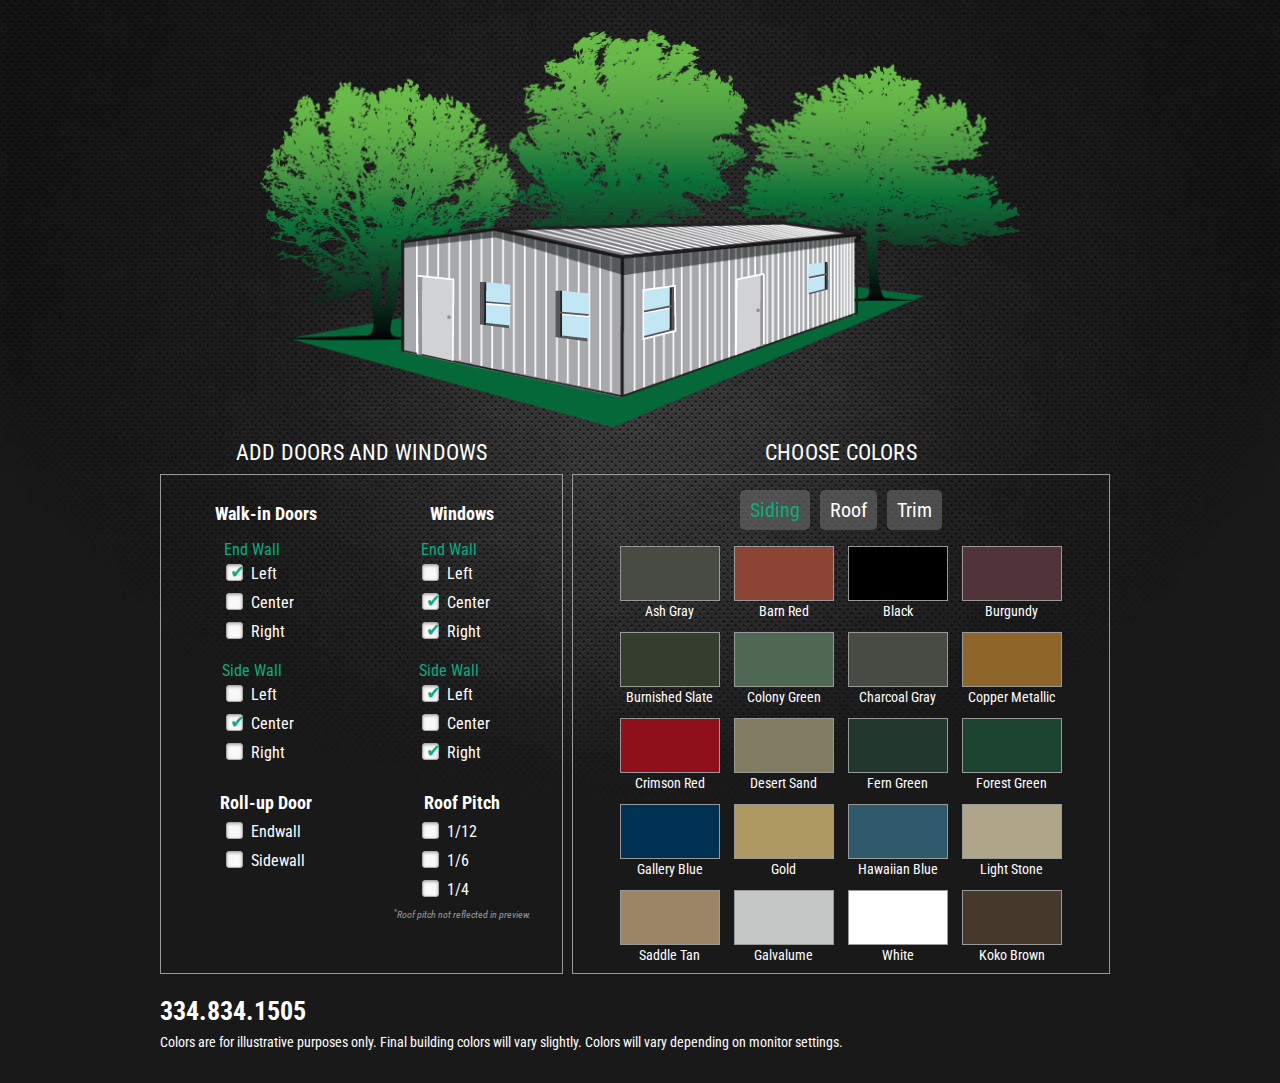
<file: index.html>
<!DOCTYPE html>
<html>
	<head>
		<meta charset="utf-8">
		<meta http-equiv="X-UA-Compatible" content="IE=edge">
		<title>Alabama Steel - Build Your Own</title>
		<meta name="description" content="">
		<!--meta name="viewport" content="width=device-width, initial-scale=1"-->
		<meta name="viewport" content="width=320, initial-scale=0.5">
		<link rel="stylesheet" href="css/styles.css">
	</head>
	<body id="alsteel-body">

		<!-- Content -->
		<div class="al-steel-container">
			<!--div class="logo-lockup">
				<img src="img/al-steel-logo-trans.png"/>
			</div-->
			<div class="building-container">
				<div class="forest-bg"><img src="img/trees_background.png"/></div>
				<div class="shed-box">
					<div class="float-item roof"><img id="roof" src="img/roof/default-gray.png"/></div>
					<div class="float-item trim"><img id="trim" src="img/trim/default-black.png"/></div>
					<div class="float-item texture"><img src="img/siding-texture.png"/></div>
					<div class="float-item siding"><img id="siding" src="img/siding/default-gray.png"/></div>
					<div class="float-item shadow"><img src="img/shadow.png"/></div>					
				</div>
				<!--DOORS / WINDOWS -->
				<div class="end-wall">
					<div class="float-item walkin-end-left"><img src="img/doors/end-left.png"/></div>
					<div class="float-item walkin-end-center"><img src="img/windows/end-center.png"/></div>
					<div class="float-item walkin-end-right"><img src="img/windows/end-right.png"/></div>
				</div>

				<div class="side-wall">
					<div class="float-item walkin-side-left"><img src="img/windows/side-left.png"/></div>
					<div class="float-item walkin-side-center"><img src="img/doors/side-center.png"/></div>
					<div class="float-item walkin-side-right"><img src="img/windows/side-right.png"/></div>
				</div>

			</div>
		</div>
		<div class="options">

			<div class="split30 doors-windows">
				<h2>Add Doors and Windows</h2>

				<div class="split50">
					<h3>Walk-in Doors</h3>					
					<span>End Wall</span>
					<form action="#">
					  <p>
					    <input type="checkbox" id="walkin-end-left" checked/>
					    <label for="walkin-end-left">Left</label>
					  </p>
					  <p>
					    <input type="checkbox" id="walkin-end-center" />
					    <label for="walkin-end-center">Center</label>
					  </p>
					  <p>
					    <input type="checkbox" id="walkin-end-right" />
					    <label for="walkin-end-right">Right</label>
					  </p>
					</form>

					<span>Side Wall</span>
					<form action="#">
					  <p>
					    <input type="checkbox" id="walkin-side-left" />
					    <label for="walkin-side-left">Left</label>
					  </p>
					  <p>
					    <input type="checkbox" id="walkin-side-center" checked/>
					    <label for="walkin-side-center">Center</label>
					  </p>
					  <p>
					    <input type="checkbox" id="walkin-side-right" />
					    <label for="walkin-side-right">Right</label>
					  </p>
					</form>

					<br/>
					<h3>Roll-up Door</h3>
					<form action="#">
					  <p>
					    <input type="checkbox" id="rollup-end" />
					    <label for="rollup-end">Endwall</label>
					  </p>
					  <p>
					    <input type="checkbox" id="rollup-side" />
					    <label for="rollup-side">Sidewall</label>
					  </p>
					</form>
				</div>
				<div class="split50">
					<h3>Windows</h3>
					<span>End Wall</span>
					<form action="#">
					  <p>
					    <input type="checkbox" id="windows-end-left" />
					    <label for="windows-end-left">Left</label>
					  </p>
					  <p>
					    <input type="checkbox" id="windows-end-center" checked/>
					    <label for="windows-end-center">Center</label>
					  </p>
					  <p>
					    <input type="checkbox" id="windows-end-right" checked/>
					    <label for="windows-end-right">Right</label>
					  </p>
					</form>

					<span>Side Wall</span>
					<form action="#">
					  <p>
					    <input type="checkbox" id="windows-side-left" checked/>
					    <label for="windows-side-left">Left</label>
					  </p>
					  <p>
					    <input type="checkbox" id="windows-side-center" />
					    <label for="windows-side-center">Center</label>
					  </p>
					  <p>
					    <input type="checkbox" id="windows-side-right" checked/>
					    <label for="windows-side-right">Right</label>
					  </p>

					  <br/>
					<h3>Roof Pitch</h3>						
					<form action="#">
					  <p>
					    <input type="checkbox" id="pitch-1-12" />
					    <label for="pitch-1-12">1/12</label>
					  </p>
					  <p>
					    <input type="checkbox" id="pitch-1-6" />
					    <label for="pitch-1-6">1/6</label>
					  </p>
					  <p>
					    <input type="checkbox" id="pitch-1-4" />
					    <label for="pitch-1-4">1/4</label>
					  </p>
					</form>
					<div class="roof-disclaimer">
						<sup>*</sup><i>Roof pitch not reflected in preview.</i>
					</div>
				</div>
			</div>

			<div class="split50 color-options">
				<h2>Choose Colors</h2>

				<div class="color-tabs">
					<div id="siding-tab" class="siding-tab color-tab selected">Siding</div>
					<div id="roof-tab" class="roof-tab color-tab">Roof</div>
					<div id="trim-tab" class="trim-tab color-tab">Trim</div>
				</div>
				
				<div class="color-block">
					<div class="color-choice" id="ash-gray"></div>
					<div class="color-title">Ash Gray</div>
				</div>
				<div class="color-block">
					<div class="color-choice" id="barn-red"></div>
					<div class="color-title">Barn Red</div>
				</div>
				<div class="color-block">
					<div class="color-choice" id="black"></div>
					<div class="color-title">Black</div>
				</div>
				<div class="color-block">
					<div class="color-choice" id="burgundy"></div>
					<div class="color-title">Burgundy</div>
				</div>
				<div class="color-block">
					<div class="color-choice" id="burnished-slate"></div>
					<div class="color-title">Burnished Slate</div>
				</div>



				<div class="color-block">
					<div class="color-choice" id="colony-green"></div>
					<div class="color-title">Colony Green</div>
				</div>
				<div class="color-block">
					<div class="color-choice" id="charcoal-gray"></div>
					<div class="color-title">Charcoal Gray</div>
				</div>
				<div class="color-block">
					<div class="color-choice" id="copper"></div>
					<div class="color-title">Copper Metallic</div>
				</div>
				<div class="color-block">
					<div class="color-choice" id="crimson-red"></div>
					<div class="color-title">Crimson Red</div>
				</div>
				<div class="color-block">
					<div class="color-choice" id="desert-sand"></div>
					<div class="color-title">Desert Sand</div>
				</div>


				<div class="color-block">
					<div class="color-choice" id="fern-green"></div>
					<div class="color-title">Fern Green</div>
				</div>
				<div class="color-block">
					<div class="color-choice" id="forest-green"></div>
					<div class="color-title">Forest Green</div>
				</div>
				<div class="color-block">
					<div class="color-choice" id="gallery-blue"></div>
					<div class="color-title">Gallery Blue</div>
				</div>
				<div class="color-block">
					<div class="color-choice" id="gold"></div>
					<div class="color-title">Gold</div>
				</div>
				<div class="color-block">
					<div class="color-choice" id="hawaiian-blue"></div>
					<div class="color-title">Hawaiian Blue</div>
				</div>


				<div class="color-block">
					<div class="color-choice" id="light-stone"></div>
					<div class="color-title">Light Stone</div>
				</div>
				<div class="color-block">
					<div class="color-choice" id="saddle-tan"></div>
					<div class="color-title">Saddle Tan</div>
				</div>
				<div class="color-block">
					<div class="color-choice" id="galvalume"></div>
					<div class="color-title">Galvalume</div>
				</div>
				<div class="color-block">
					<div class="color-choice" id="white"></div>
					<div class="color-title">White</div>
				</div>
				<div class="color-block">
					<div class="color-choice" id="koko"></div>
					<div class="color-title">Koko Brown</div>
				</div>


				<!--img src="img/colors-tmp.png"/-->
			</div>
			<br/><br/>
			<h3 style="font-size: 26px;">334.834.1505</h3>
			<p class="disclaimer">Colors are for illustrative purposes only. Final building colors will vary slightly. Colors will vary depending on monitor settings.</p>

		</div>

		<!-- Load Scripts -->
		<script src="js/jquery.min.js"></script>
		<script src="js/jquery.easing.1.3.js"></script>
		<script src="js/custom-scripts.js"></script>



	</body>
</html>
</file>
<file: css/styles.css>
@charset "UTF-8";
/**
 * $VITAMINS
 * ==========================================================================
 */
/**
 * Vitamin B (Base)
 * --------------------------------------------------------------------------
 */
/**
 * $VARIABLES
 * ==========================================================================
 */
/**
 * Set global border-box? (True/False)
 * --------------------------------------------------------------------------
 * This will apply "*, *:before, *:after { box-sizing: border-box }" in
 * "_scaffolding.scss" if set to true, and is necessary if using Vitamin F.
 */
/**
 * Set global position relative? (True/False)
 * --------------------------------------------------------------------------
 * This will apply "*, *:before, *:after { position: relative }" in
 * "_scaffolding.scss" if set to true.
 */
/**
 * Base type configurations
 * --------------------------------------------------------------------------
 * Base font-size, line-height, and font-family for the project are 
 * defined on <html> in "_scaffolding.scss", based on the variables below.
 *
 * 1. Used as the denominator in calculating the REM of a all other 
 *    font-sizes that are defined using the "font-size" mixin, found in
 *	  "_mixins.scss".
 * 2. Used as a divisor in the same mixin as mentioned in (2) in order to 
 *    calculate the appropriate line-height for those font-sizes.
 */
/* 1 */
/* 2 */
/**
 * Utility font sizes
 * --------------------------------------------------------------------------
 * 1. Applied to "<small>" in "components/_smallprint.scss".
 * 2. Applied to ".lead" class, for slightly larger paragraphs in 
 *    "components/_paragraphs.scss".
 */
@import url(https://fonts.googleapis.com/css?family=Roboto+Condensed:400,700,300);
/* 1 */
/* 2 */
/**
 * Heading font sizes
 * --------------------------------------------------------------------------
 * All headings as well as "<hgroup>" are styled in "components/_headings.scss".
 */
/**
 * Base spacing units
 * --------------------------------------------------------------------------
 * This base spacing unit will be primarily used for bottom margins on most
 * base HTML elements. This is applied in the "components/_shared.scss" file.
 * The half spacing unit is primarily used for margins on floated objects
 * and form fields.
 */
/**
 * Grid variables
 * --------------------------------------------------------------------------
 * Variables relative to the Grid, starting with weather or not you want to
 * make it responsive.
 */
/**
 * Container widths (Sets max content width)
 */
/**
 * Gutter spacing for grid items
 */
/**
 * Breakpoints based on screen size
 */
/**
 * Base UI colors
 * --------------------------------------------------------------------------
 * This $ui-color is simply serving as a placeholder, and is not used.
 * Go ahead and start creating your projects own color pallette to be applied 
 * to your modifier classes.
 */
/**
 * $MIXINS
 * ==========================================================================
 * A handful of some very vital and helpful mixins for Vitamin CSS.
 */
/**
 * Clearfix
 * --------------------------------------------------------------------------
 */
/**
 * Font Size
 * --------------------------------------------------------------------------
 */
/**
 * Headings
 * --------------------------------------------------------------------------
 */
/**
 * Unstyled Lists
 * --------------------------------------------------------------------------
 */
/**
 * Vendor Prefixer
 * --------------------------------------------------------------------------
 */
/**
 * Animation Prefixer
 * --------------------------------------------------------------------------
 */
/**
 * Animation Prefixer
 * --------------------------------------------------------------------------
 */
/**
* Placeholder
* --------------------------------------------------------------------------
*/
/**
* Media Query
* --------------------------------------------------------------------------
*/
/**
 * $NORMALIZE
 * ==========================================================================
 */
/**
 * 1. Set default font family to sans-serif.
 * 2. Prevent iOS text size adjust after orientation change, without disabling
 *    user zoom.
 */
html {
  font-family: sans-serif;
  /* 1 */
  -ms-text-size-adjust: 100%;
  /* 2 */
  -webkit-text-size-adjust: 100%;
  /* 2 */
}

/**
 * Remove default margin.
 */
body {
  margin: 0;
}

/* HTML5 display definitions
   -------------------------------------------------------------------------- */
/**
 * Correct `block` display not defined in IE 8/9.
 */
article,
aside,
details,
figcaption,
figure,
footer,
header,
hgroup,
main,
nav,
section,
summary {
  display: block;
}

/**
 * 1. Correct `inline-block` display not defined in IE 8/9.
 * 2. Normalize vertical alignment of `progress` in Chrome, Firefox, and Opera.
 */
audio,
canvas,
progress,
video {
  display: inline-block;
  /* 1 */
  vertical-align: baseline;
  /* 2 */
}

/**
 * Prevent modern browsers from displaying `audio` without controls.
 * Remove excess height in iOS 5 devices.
 */
audio:not([controls]) {
  display: none;
  height: 0;
}

/**
 * Address `[hidden]` styling not present in IE 8/9.
 * Hide the `template` element in IE, Safari, and Firefox < 22.
 */
[hidden],
template {
  display: none;
}

/* Links
   -------------------------------------------------------------------------- */
/**
 * Remove the gray background color from active links in IE 10.
 */
a {
  background: transparent;
}

/**
 * Improve readability when focused and also mouse hovered in all browsers.
 */
a:active,
a:hover {
  outline: 0;
}

/* Text-level semantics
   -------------------------------------------------------------------------- */
/**
 * Address styling not present in IE 8/9, Safari 5, and Chrome.
 */
abbr[title] {
  border-bottom: 1px dotted;
}

/**
 * Address style set to `bolder` in Firefox 4+, Safari 5, and Chrome.
 */
b,
strong {
  font-weight: bold;
}

/**
 * Address styling not present in Safari 5 and Chrome.
 */
dfn {
  font-style: italic;
}

/**
 * Address variable `h1` font-size and margin within `section` and `article`
 * contexts in Firefox 4+, Safari 5, and Chrome.
 */
h1 {
  font-size: 2em;
  margin: 0.67em 0;
}

/**
 * Address styling not present in IE 8/9.
 */
mark {
  background: #ff0;
  color: #000;
}

/**
 * Address inconsistent and variable font size in all browsers.
 */
small {
  font-size: 80%;
}

/**
 * Prevent `sub` and `sup` affecting `line-height` in all browsers.
 */
sub,
sup {
  font-size: 75%;
  line-height: 0;
  position: relative;
  vertical-align: baseline;
}

sup {
  top: -0.5em;
}

sub {
  bottom: -0.25em;
}

/* Embedded content
   -------------------------------------------------------------------------- */
/**
 * Remove border when inside `a` element in IE 8/9.
 */
img {
  border: 0;
}

/**
 * Correct overflow displayed oddly in IE 9.
 */
svg:not(:root) {
  overflow: hidden;
}

/* Grouping content
   -------------------------------------------------------------------------- */
/**
 * Address margin not present in IE 8/9 and Safari 5.
 */
figure {
  margin: 1em 40px;
}

/**
 * Address differences between Firefox and other browsers.
 */
hr {
  box-sizing: content-box;
  height: 0;
}

/**
 * Contain overflow in all browsers.
 */
pre {
  overflow: auto;
}

/**
 * Address odd `em`-unit font size rendering in all browsers.
 */
code,
kbd,
pre,
samp {
  font-family: monospace, monospace;
  font-size: 1em;
}

/* Forms
   -------------------------------------------------------------------------- */
/**
 * Known limitation: by default, Chrome and Safari on OS X allow very limited
 * styling of `select`, unless a `border` property is set.
 */
/**
 * 1. Correct color not being inherited.
 *    Known issue: affects color of disabled elements.
 * 2. Correct font properties not being inherited.
 * 3. Address margins set differently in Firefox 4+, Safari 5, and Chrome.
 */
button,
input,
optgroup,
select,
textarea {
  color: inherit;
  /* 1 */
  font: inherit;
  /* 2 */
  margin: 0;
  /* 3 */
}

/**
 * Address `overflow` set to `hidden` in IE 8/9/10.
 */
button {
  overflow: visible;
}

/**
 * Address inconsistent `text-transform` inheritance for `button` and `select`.
 * All other form control elements do not inherit `text-transform` values.
 * Correct `button` style inheritance in Firefox, IE 8+, and Opera
 * Correct `select` style inheritance in Firefox.
 */
button,
select {
  text-transform: none;
}

/**
 * 1. Avoid the WebKit bug in Android 4.0.* where (2) destroys native `audio`
 *    and `video` controls.
 * 2. Correct inability to style clickable `input` types in iOS.
 * 3. Improve usability and consistency of cursor style between image-type
 *    `input` and others.
 */
button,
html input[type="button"],
input[type="reset"],
input[type="submit"] {
  -webkit-appearance: button;
  /* 2 */
  cursor: pointer;
  /* 3 */
}

/**
 * Re-set default cursor for disabled elements.
 */
button[disabled],
html input[disabled] {
  cursor: default;
}

/**
 * Remove inner padding and border in Firefox 4+.
 */
button::-moz-focus-inner,
input::-moz-focus-inner {
  border: 0;
  padding: 0;
}

/**
 * Address Firefox 4+ setting `line-height` on `input` using `!important` in
 * the UA stylesheet.
 */
input {
  line-height: normal;
}

/**
 * It's recommended that you don't attempt to style these elements.
 * Firefox's implementation doesn't respect box-sizing, padding, or width.
 *
 * 1. Address box sizing set to `content-box` in IE 8/9/10.
 * 2. Remove excess padding in IE 8/9/10.
 */
input[type="checkbox"],
input[type="radio"] {
  box-sizing: border-box;
  /* 1 */
  padding: 0;
  /* 2 */
}

/**
 * Fix the cursor style for Chrome's increment/decrement buttons. For certain
 * `font-size` values of the `input`, it causes the cursor style of the
 * decrement button to change from `default` to `text`.
 */
input[type="number"]::-webkit-inner-spin-button,
input[type="number"]::-webkit-outer-spin-button {
  height: auto;
}

/**
 * 1. Address `appearance` set to `searchfield` in Safari 5 and Chrome.
 * 2. Address `box-sizing` set to `border-box` in Safari 5 and Chrome
 *    (include `-moz` to future-proof).
 */
input[type="search"] {
  -webkit-appearance: textfield;
  /* 1 */
  /* 2 */
  box-sizing: content-box;
}

/**
 * Remove inner padding and search cancel button in Safari and Chrome on OS X.
 * Safari (but not Chrome) clips the cancel button when the search input has
 * padding (and `textfield` appearance).
 */
input[type="search"]::-webkit-search-cancel-button,
input[type="search"]::-webkit-search-decoration {
  -webkit-appearance: none;
}

/**
 * Define consistent border, margin, and padding.
 */
fieldset {
  border: 1px solid #c0c0c0;
  margin: 0 2px;
  padding: 0.35em 0.625em 0.75em;
}

/**
 * 1. Correct `color` not being inherited in IE 8/9.
 * 2. Remove padding so people aren't caught out if they zero out fieldsets.
 */
legend {
  border: 0;
  /* 1 */
  padding: 0;
  /* 2 */
}

/**
 * Remove default vertical scrollbar in IE 8/9.
 */
textarea {
  overflow: auto;
}

/**
 * Don't inherit the `font-weight` (applied by a rule above).
 * NOTE: the default cannot safely be changed in Chrome and Safari on OS X.
 */
optgroup {
  font-weight: bold;
}

/* Tables
   -------------------------------------------------------------------------- */
/**
 * Remove most spacing between table cells.
 */
table {
  border-collapse: collapse;
  border-spacing: 0;
}

td,
th {
  padding: 0;
}

/**
 * $RESET
 * ==========================================================================
 * An extended reset beyond normalize that clears more default browser 
 * stylings in order to provide a truely clean slate. I highly recommend 
 * reading through normalize, so you have a good understanding of everything
 * it effects.
 */
/**
 * Shared Reset
 * --------------------------------------------------------------------------
 * Reset margins and paddings on all base html elements, as we define margins
 * ourselves with @base-spacing-unit in the base config file, padding else
 * where as needed.
 */
h1, h2, h3, h4, h5, h6,
p, blockquote, pre,
dl, dd, ol, ul,
form, fieldset, legend,
table, th, td, caption,
hr {
  margin: 0;
  padding: 0;
}

/**
 * Horizontal Rule Reset
 * --------------------------------------------------------------------------
 * Horizontal rules by default are an element with no height, "border-top:#000"
 * and "border-bottom:#fff". We remove the white border for a cleaner "flat"
 * look.
 */
hr {
  border-bottom: none;
}

/**
 * Iframe Reset
 * --------------------------------------------------------------------------
 * Remove default borders on iframe, as it just makes for a
 * cleaner default.
 */
iframe {
  border: 0;
}

/**
 * Fieldset Reset
 * --------------------------------------------------------------------------
 * 1. Ensure it behaves more like a standard block element.
 * 2. Remove border for a cleaner defualt.
 */
fieldset {
  min-width: 0;
  /* 1 */
  border: 0;
  /* 2 */
}

/**
 * Suppress the focus outline on links that cannot be accessed via keyboard.
 * This prevents an unwanted focus outline from appearing around elements that
 * might still respond to pointer events.
 */
[tabindex="-1"]:focus {
  outline: none !important;
}

/**
 * $SCAFFOLDING
 * ==========================================================================
 * Here are any base styles added to all elements (*), <html> or <body>.
 * If adding a background image or color to the body, I'd suggest doing
 * that here as well.
 */
html {
  font: 1em/1.5 sans-serif;
  overflow-y: scroll;
  min-height: 100%;
}

body {
  /* Body Styles */
}

*, *:before, *:after {
  -ms-box-sizing: border-box;
  -o-box-sizing: border-box;
  box-sizing: border-box;
}

*, *:before, *:after {
  position: relative;
}

/**
 * Vitamin E (Elements)
 * --------------------------------------------------------------------------
 */
/**
 * $BUTTONS
 * ==========================================================================
 * The button classes are best applied to links, buttons, and submit inputs.
 * These components can be used in forms, as calls to action, or as part of the
 * general UI.
 *
 *	Recommended use:
 *
 *	<a class="button [button--modifier]" role="button" href="[url]">Button text</a>
 *	<button class="button [button--modifier]" type="submit">Button text</button>
 *	<input class="button [button--modifier]" type="submit" value="Button text">
 */
/**
 * Base Button
 * --------------------------------------------------------------------------
 * This boilerplate button class provides somewhat of a reset, so that
 * the ".button" class can look the same on links, buttons, and submit inputs.
 * It also serves as some very base styling. This shouldn't need any changes.
 * Instead, one should build off this boilerplate button with style modifiers
 * like shown in the above examples.
 */
.button {
  display: inline-block;
  border: none;
  margin: 0;
  white-space: nowrap;
  font-family: inherit;
  line-height: normal;
  text-decoration: none;
  text-align: center;
  vertical-align: middle;
  cursor: pointer;
  -webkit-user-select: none;
  -moz-user-select: none;
  -ms-user-select: none;
  -o-user-select: none;
  user-select: none;
  /* UI States */
}
.button:hover, .button:active, .button:focus {
  text-decoration: none;
  outline: none;
}
.button:-moz-focus-inner {
  border: 0;
  padding: 0;
}
.button:disabled, .button.disabled {
  cursor: default;
}

/**
 * Button Sizes
 * --------------------------------------------------------------------------
 * Place your button size modifiers here. Below are a few examples of some
 * modifiers that I use, but feel free to delete these and create your own.
 * Notice, I redifine the ".button" class giving it a default sizing.
 */
.button {
  font-size: 16px;
  padding: 12px 48px;
}

/**
* Button Functions
* --------------------------------------------------------------------------
* Place styles in the same fashion as button sizes here for various button
* functions. Such as ".button--success" or ".button--error".
*/
/**
* Button Aesthetics
* --------------------------------------------------------------------------
* Place styles in the same fashion as button sizes here for various generic
* button styles, of which might include base ui colors you set in the base
* "_variables.scss" file. Again, below is a common way I would go about it, but
* feel free to delete this and create your own. Notice, I redifine the 
* ".button" class giving it a default aesthetics.
*/
.button {
  background-color: #B4D455;
}

/**
 * $FIGURE
 * --------------------------------------------------------------------------
 * Needs testing... Not done.
 */
figure {
  clear: both;
}
figure img, figure embed, figure iframe {
  display: block;
  margin: auto;
  max-width: 100%;
}
figure figcaption {
  width: 100%;
  font-size: 12px;
  font-size: 0.75rem;
  line-height: 2;
  text-align: center;
  margin-top: 12px;
}

.figure--left {
  float: left;
  margin-right: 24px;
  margin-bottom: 24px;
}

.figure--right {
  float: right;
  margin-bottom: 24px;
  margin-left: 24px;
}

.figure--split-caption-left > * {
  float: right;
}
.figure--split-caption-left img, .figure--split-caption-left embed, .figure--split-caption-left iframe {
  width: 70%;
}
.figure--split-caption-left figcaption {
  width: 30%;
  padding-right: 12px;
}

.figure--split-caption-right > * {
  float: left;
}
.figure--split-caption-right img, .figure--split-caption-right embed, .figure--split-caption-right iframe {
  width: 70%;
}
.figure--split-caption-right figcaption {
  width: 30%;
  padding-right: 12px;
}

/**
 * $CODE
 * ==========================================================================
 */
/**
 * Pre Wrap
 * --------------------------------------------------------------------------
 * Use the <pre> tag to wrap your code in as a block. Alter this to your needs.
 * Also, Use an explicit font stack to ensure browsers render correct
 * `line-height`.
 */
pre {
  overflow: auto;
  /* Add your paddings and background color */
}
pre:mark {
  background: none;
  border-bottom: 1px solid;
  color: inherit;
}

/**
 * Base Code
 * --------------------------------------------------------------------------
 *	Base styles for the <code> element.
 */
/**
 * Code Comments
 * --------------------------------------------------------------------------
 * Apply comments inside your code like so...
 *	
 *	<code>&lt;/div&gt;<span class=code-comment>&lt;!-- /wrapper --&gt;</span></code>
 *
 */
.code-comment {
  opacity: 0.75;
  filter: alpha(opacity=75);
}

/**
 * $FORMS
 * ==========================================================================
 * For forms we supply a base class structure, and a very minimal amount of
 * layout styling. For a greater ability to manipulate the way your forms
 * layout, including fluid inline forms, check out Vitamin A (Arrange).
 */
/**
 * Form Scaffolding
 * --------------------------------------------------------------------------
 * These are some base styles and resets on input type to allow for cleaner
 * consistant styling on modifier classes.
 */
.form {
  /* Custom Form Styles */
}

.form__item {
  margin-bottom: 12px;
  margin-bottom: 0.75rem;
}

/**
 * Form Control
 * --------------------------------------------------------------------------
 * The form control class is the base class that drives the styling on 90% of
 * of form elements, and should be applied directly to inputs, textareas, and
 * selects. See the example of usage below...
 *
 *	<div class="form__item">
 *      <label>
 *          <strong>Name</strong>
 *          <input class="form-control" id="name" placeholder="Name">
 *      </label>
 *  </div>
 *
 */
.form-control {
  /* Base and Resets */
  display: block;
  width: 100%;
  outline: none;
  line-height: normal;
  /* Form Element Aesthetics Here */
}

/**
 * Form Type
 * --------------------------------------------------------------------------
 * Modify styling of verious type elements here. Currently we have set labels
 * and legends to behave more like headers.
 */
label,
legend {
  display: block;
  width: 100%;
}

/**
 * Misc Resets
 * --------------------------------------------------------------------------
 * These are some miscellaneous resets that may not have the form-control class
 * applied to them.
 *
 * 1. Removes firefox select dropdown arrow. 
 * 2. Display block for content form flow, and making sure labels stack over inputs.
 * 3. Position radios and checkboxes better.
 */
select {
  /* 1 */
  -webkit-appearance: none;
  -moz-appearance: none;
  -ms-appearance: none;
  -o-appearance: none;
  appearance: none;
  text-indent: 0.01px;
  text-overflow: '';
}

input[type="file"],
input[type="range"] {
  /* 2 */
  display: block;
}

input[type="range"] {
  /* 2 */
  width: 100%;
}

input[type="radio"],
input[type="checkbox"] {
  /* 3 */
  margin: 4px 0 0;
  margin-top: 1px \9;
  line-height: normal;
}

/**
 * $HEADINGS
 * ==========================================================================
 */
/**
 * Heading Sizes
 * --------------------------------------------------------------------------
 * Here we are using the font-size mixin to not only set the appropriate REM
 * font size based on the PX size provided in the config file, but also to 
 * achieve the appropriate line-height. See "_mixins.scss" for a better look.
 */
h1, .h1 {
  font-size: 36px;
  font-size: 2.25rem;
  line-height: 1.33333;
}

h2, .h2 {
  font-size: 30px;
  font-size: 1.875rem;
  line-height: 1.6;
}

h3, .h3 {
  font-size: 24px;
  font-size: 1.5rem;
  line-height: 1;
}

h4, .h4 {
  font-size: 20px;
  font-size: 1.25rem;
  line-height: 1.2;
}

h5, .h5 {
  font-size: 16px;
  font-size: 1rem;
  line-height: 1.5;
}

h6, .h6 {
  font-size: 14px;
  font-size: 0.875rem;
  line-height: 1.71429;
}

/**
 * Heading Groups
 * --------------------------------------------------------------------------
 * Here, we remove heading margins when inside a header group so they stack
 * nicely. The heading group contains its' own margin, which is set in the
 * shared file. 
 *
 * Note: We are using the headings mixin to select all headers in one swoop.
 */
hgroup h1, hgroup .hgroup h1, .hgroup hgroup h1, hgroup h2, hgroup .hgroup h2, .hgroup hgroup h2, hgroup h3, hgroup .hgroup h3, .hgroup hgroup h3, hgroup h4, hgroup .hgroup h4, .hgroup hgroup h4, hgroup h5, hgroup .hgroup h5, .hgroup hgroup h5, hgroup h6, hgroup .hgroup h6, .hgroup hgroup h6, .hgroup h1, .hgroup h2, .hgroup h3, .hgroup h4, .hgroup h5, .hgroup h6 {
  margin-bottom: 0;
}

/**
 * $ICONS
 * ==========================================================================
 * Define your icon font families here, and define whatever classes hook them in.
 */
/**
 * $IMAGES
 * ==========================================================================
 */
/**
 * Fluid Images
 * --------------------------------------------------------------------------
 * 1. Default images to be fluid in width.
 * 2. Non-fluid images if you specify `width` and/or `height` attributes.
 */
img {
  max-width: 100%;
  /* 1 */
}

img[width],
img[height] {
  max-width: none;
  /* 2 */
}

/**
 * Image Aesthetics
 * --------------------------------------------------------------------------
 * Place any image modifier classes here that might change the aethetics of
 * and image.
 * IE. an ".img--round" class that adds a border-radius.
 */
/**
 * Image Floating
 * --------------------------------------------------------------------------
 * Float images right, left, or center with the below classes.
 */
.img--right {
  float: right;
  margin-bottom: 24px;
  margin-left: 24px;
}

.img--left {
  float: left;
  margin-right: 24px;
  margin-bottom: 24px;
}

.img--center {
  display: block;
  margin-right: auto;
  margin-bottom: 24px;
  margin-left: auto;
}

/**
 * $LINKS
 * --------------------------------------------------------------------------
 * Set styling to your basic anchors below. By default we have removed the
 * underline text decoration for a cleaner default.
 */
a {
  text-decoration: none;
}

/**
 * $LISTS
 * ==========================================================================
 */
/**
 * Set left margin on lists.
 */
ul, ol, dd {
  margin-left: 24px;
  margin-left: 1.5rem;
}

/**
 * Remove vertical spacing from nested lists.
 */
li > ul,
li > ol, li:last-child {
  margin-bottom: 0;
}

/**
 * Simple utility class (list reset) to add when you want an unstyled list.
 *
 * I would reccomend adding the mixin to any unique modules you are building, 
 * rather than adding the utility class to your markup. Notice with this mixin,
 * setting $margin-bottom to true will keep the usual bottom margin. If taking 
 * a list outside the usual content flow, you can set this to false for an 
 * extended reset.
 */
.lr {
  list-style: none;
  margin-left: 0;
}

/**
 * $PARAGRAPHS
 * ==========================================================================
 * The paragraph styles are set entirely through inheriting base styles set
 * on the HTML element in the scaffolding file and the margin applied in
 * the shared file. As such, this file is primarily for paragraph modifiers.
 */
/**
 * Paragraph Lead
 * --------------------------------------------------------------------------
 * A paragraph modifier class for a slightly larger font-size, usually used
 * on the first paragraph of a section.
 */
.lead {
  font-size: 20px;
  font-size: 1.25rem;
  line-height: 1.2;
}

/**
 * $QUOTES
 * ==========================================================================
 */
/**
 *
   <blockquote>
       <p>Insanity: doing the same thing over and over again and expecting
       different results.</p>
       <b class=source>Albert Einstein</b>
   </blockquote>
 *
 */
blockquote {
  /**
   * .4em is roughly equal to the width of the opening “ that we wish to hang.
   */
  text-indent: -0.41em;
  margin-left: 0.41em;
}
blockquote p:last-of-type {
  margin-bottom: 0;
}

.source {
  display: block;
  text-indent: 0;
}
.source:before {
  content: "\2014";
}

/**
 * $RULES
 * ==========================================================================
 */
/**
 * Base Horizontal Rule
 * --------------------------------------------------------------------------
 * 1. Set base margin minus 1px to counter borders (Normally this would be 2px,
 *    but we've removed the usual bottom border in the "base/_reset.scss" file).
 * 2. Center rule, in the case a modifier or utility class reduces the width.
 */
hr {
  margin-bottom: 23px;
  /* 1 */
  margin-bottom: 1.4375rem;
  /* 1 */
  margin-left: auto;
  /* 2 */
  margin-right: auto;
  /* 2 */
}

/**
 * $SHARED
 * ==========================================================================
 * Below are a handful of styles applied to many core content elements.
 */
/**
 * Bottom Margins (Vertical Spacing)
 * --------------------------------------------------------------------------
 * Set a new global bottom margin to key content elements to achieve the ideal
 * vertical rythm.
 */
h1, h2, h3, h4, h5, h6, hgroup,
ul, ol, dl,
blockquote, p, address,
table,
fieldset, figure,
pre,
.h1, .h2, .h3, .h4, .h5, .h6, .hgroup {
  margin-bottom: 24px;
  margin-bottom: 1.5rem;
}

/**
 * $SMALLPRINT
 * ==========================================================================
 */
small,
.small {
  font-size: 12px;
  font-size: 0.75rem;
  line-height: 2;
}

/**
 * $TABLES
 * ==========================================================================
 * We have a lot at our disposal for making very complex table constructs, e.g.:
 *
 *	<table class="table--bordered  table--striped  table--data">
 *	   <colgroup>
 *	       <col class=t10>
 *	       <col class=t10>
 *	       <col class=t10>
 *	       <col>
 *	   </colgroup>
 *	   <thead>
 *	       <tr>
 *	           <th colspan=3>Foo</th>
 *	           <th>Bar</th>
 *	       </tr>
 *	       <tr>
 *	           <th>Lorem</th>
 *	           <th>Ipsum</th>
 *	           <th class=numerical>Dolor</th>
 *	           <th>Sit</th>
 *	       </tr>
 *	   </thead>
 *	   <tbody>
 *	       <tr>
 *	           <th rowspan=3>Sit</th>
 *	           <td>Dolor</td>
 *	           <td class=numerical>03.788</td>
 *	           <td>Lorem</td>
 *	       </tr>
 *	       <tr>
 *	           <td>Dolor</td>
 *	           <td class=numerical>32.210</td>
 *	           <td>Lorem</td>
 *	       </tr>
 *	       <tr>
 *	           <td>Dolor</td>
 *	           <td class=numerical>47.797</td>
 *	           <td>Lorem</td>
 *	       </tr>
 *	       <tr>
 *	           <th rowspan=2>Sit</th>
 *	           <td>Dolor</td>
 *	           <td class=numerical>09.640</td>
 *	           <td>Lorem</td>
 *	       </tr>
 *	       <tr>
 *	           <td>Dolor</td>
 *	           <td class=numerical>12.117</td>
 *	           <td>Lorem</td>
 *	       </tr>
 *	   </tbody>
 *	</table>
 *
 */
table {
  width: 100%;
}

th,
td {
  padding: 6px;
  text-align: left;
}
@media screen and (min-width: 480px) {
  th,
  td {
    padding: 12px;
  }
}

/**
 * Cell alignment
 * --------------------------------------------------------------------------
 */
[colspan] {
  text-align: center;
}

[colspan="1"] {
  text-align: left;
}

[rowspan] {
  vertical-align: middle;
}

[rowspan="1"] {
  vertical-align: top;
}

.numerical {
  text-align: right;
}

/**
 * In the HTML above we see several `col` elements with classes whose numbers
 * represent a percentage width for that column. We leave one column free of a
 * class so that column can soak up the effects of any accidental breakage in
 * the table.
 */
.t5 {
  width: 5%;
}

.t10 {
  width: 10%;
}

.t12 {
  width: 12.5%;
}

/* 1/8 */
.t15 {
  width: 15%;
}

.t20 {
  width: 20%;
}

.t25 {
  width: 25%;
}

/* 1/4 */
.t30 {
  width: 30%;
}

.t33 {
  width: 33.333%;
}

/* 1/3 */
.t35 {
  width: 35%;
}

.t37 {
  width: 37.5%;
}

/* 3/8 */
.t40 {
  width: 40%;
}

.t45 {
  width: 45%;
}

.t50 {
  width: 50%;
}

/* 1/2 */
.t55 {
  width: 55%;
}

.t60 {
  width: 60%;
}

.t62 {
  width: 62.5%;
}

/* 5/8 */
.t65 {
  width: 65%;
}

.t66 {
  width: 66.666%;
}

/* 2/3 */
.t70 {
  width: 70%;
}

.t75 {
  width: 75%;
}

/* 3/4*/
.t80 {
  width: 80%;
}

.t85 {
  width: 85%;
}

.t87 {
  width: 87.5%;
}

/* 7/8 */
.t90 {
  width: 90%;
}

.t95 {
  width: 95%;
}

/**
 * Bordered Tables
 * --------------------------------------------------------------------------
 */
.table--bordered th,
.table--bordered td {
  border: 1px solid;
}
.table--bordered th:empty,
.table--bordered td:empty {
  border: none;
}
.table--bordered thead tr:last-child th {
  border-bottom-width: 2px;
}
.table--bordered tbody tr th:last-of-type {
  border-right-width: 2px;
}

/**
 * Striped Tables
 * --------------------------------------------------------------------------
 */
.table--striped tbody tr:nth-of-type(odd) {
  background-color: #ffc;
  /* Override this color in your theme stylesheet */
}

/**
 * Data Tables
 * --------------------------------------------------------------------------
 */
.table--data {
  font: 12px/1.5 sans-serif;
}

/**
 * Vitamin U (Utilities)
 * --------------------------------------------------------------------------
 */
/**
 * $GRID
 * ==========================================================================
 */
.container {
  box-sizing: content-box;
  max-width: 960px;
  margin: 0 auto;
  padding: 0 20px;
}
@media only screen and (max-width: 1024px) {
  .container {
    width: 768px;
  }
}
@media only screen and (max-width: 768px) {
  .container {
    width: 100%;
  }
}

.grid {
  display: block;
  margin: 0 auto;
  font-size: 0;
  margin-left: -20px;
}
.grid .grid {
  padding: 0;
}
.grid.grid--gutterless {
  padding-left: 10px;
  margin-left: 0;
}
.grid.grid--gutterless .grid__item {
  padding: 0;
}

.grid__item {
  display: inline-block;
  font-size: 1rem;
  margin: 0;
  padding-left: 20px;
  text-align: left;
  vertical-align: top;
}

.grid--block {
  margin-bottom: 20px;
}

/**
 * $WIDTHS
 * ==========================================================================
 * Sizes in human readable format. These are used in conjunction with other
 * objects and abstractions, most commonly the grid system.
 *
 * We have a mixin to generate our widths and their breakpoint-specific
 * variations.
 */
.span-12 {
  width: 100%;
}

.span-11 {
  width: 91.666667%;
}

.span-10 {
  width: 83.333333%;
}

.span-9 {
  width: 75%;
}

.span-8 {
  width: 66.666667%;
}

.span-7 {
  width: 58.333333%;
}

.span-6 {
  width: 50%;
}

.span-5 {
  width: 41.666667%;
}

.span-4 {
  width: 33.333333%;
}

.span-3 {
  width: 25%;
}

.span-2 {
  width: 16.666667%;
}

.span-1 {
  width: 8.3333333%;
}

/**
 * If you have set responsive to true in "arrange/_config.scss" then you now have
 * access to these classes. You can define at which breakpoint you’d like an
 * element to be a certain size, e.g.:
 *
 * `<div class="grid__item  one-quarter  lap-one-half  palm-one-whole"> ... </div>`
 *
 * This would create a "div" that, at "desktop" sizes, takes up a quarter of the
 * horizontal space, a half of that space at "tablet" sizes, and goes full width
 * at "mobile" sizes.
 */
@media only screen and (max-width: 768px) {
  .palm-span-12 {
    width: 100%;
  }

  .palm-span-11 {
    width: 91.666667%;
  }

  .palm-span-10 {
    width: 83.333333%;
  }

  .palm-span-9 {
    width: 75%;
  }

  .palm-span-8 {
    width: 66.666667%;
  }

  .palm-span-7 {
    width: 58.333333%;
  }

  .palm-span-6 {
    width: 50%;
  }

  .palm-span-5 {
    width: 41.666667%;
  }

  .palm-span-4 {
    width: 33.333333%;
  }

  .palm-span-3 {
    width: 25%;
  }

  .palm-span-2 {
    width: 16.666667%;
  }

  .palm-span-1 {
    width: 8.3333333%;
  }
}
@media only screen and (max-width: 1024px) {
  .lap-span-12 {
    width: 100%;
  }

  .lap-span-11 {
    width: 91.666667%;
  }

  .lap-span-10 {
    width: 83.333333%;
  }

  .lap-span-9 {
    width: 75%;
  }

  .lap-span-8 {
    width: 66.666667%;
  }

  .lap-span-7 {
    width: 58.333333%;
  }

  .lap-span-6 {
    width: 50%;
  }

  .lap-span-5 {
    width: 41.666667%;
  }

  .lap-span-4 {
    width: 33.333333%;
  }

  .lap-span-3 {
    width: 25%;
  }

  .lap-span-2 {
    width: 16.666667%;
  }

  .lap-span-1 {
    width: 8.3333333%;
  }
}
@media only screen and (min-width: 1024px) {
  .desk-span-12 {
    width: 100%;
  }

  .desk-span-11 {
    width: 91.666667%;
  }

  .desk-span-10 {
    width: 83.333333%;
  }

  .desk-span-9 {
    width: 75%;
  }

  .desk-span-8 {
    width: 66.666667%;
  }

  .desk-span-7 {
    width: 58.333333%;
  }

  .desk-span-6 {
    width: 50%;
  }

  .desk-span-5 {
    width: 41.666667%;
  }

  .desk-span-4 {
    width: 33.333333%;
  }

  .desk-span-3 {
    width: 25%;
  }

  .desk-span-2 {
    width: 16.666667%;
  }

  .desk-span-1 {
    width: 8.3333333%;
  }
}
/**
 * Vitamin M (Modules)
 * --------------------------------------------------------------------------
 */
/**
 * $MASTHEAD
 * ==========================================================================
 * Masthead is used as the top section on pages, typically containing the 
 * page title.
 */
/**
 * $NAVBAR
 * ==========================================================================
 * This is the main navbar shown at the top of the page.
 */
/**
 * $INTERLUDE
 * ==========================================================================
 * This is a typically a break in the content where useful information is
 * placed.
 */
/**
 * Vitamin L (Layouts)
 * --------------------------------------------------------------------------
 */
/**
 * $HOME
 * ==========================================================================
 * This is a placeholder and example for a view.
 */
body {
  font-family: 'Roboto Condensed', sans-serif;
  background-color: #191919;
  background-image: url("../img/al-steel-bg1.jpg");
  background-size: 100%;
  background-attachment: fixed;
  background-repeat: no-repeat;
}
@media only screen and (max-width: 768px) {
  body {
    zoom: 40% !important;
  }
}
@media only screen and (min-device-width: 375px) and (max-device-width: 667px) and (-webkit-device-pixel-ratio: 2) {
  body div, body p, body h1, body h2, body h3, body form, body label, body .options span {
    font-size: 100.1% !important;
  }
}
@media only screen and (min-device-width: 414px) and (max-device-width: 736px) and (-webkit-device-pixel-ratio: 2) {
  body div, body p, body h1, body h2, body h3, body form, body label, body .options span {
    font-size: 100.1% !important;
  }
}
@media only screen and (min-device-width: 320px) and (max-device-width: 568px) and (-webkit-device-pixel-ratio: 2) {
  body div, body p, body h1, body h2, body h3, body form, body label, body .options span {
    font-size: 100.1% !important;
  }
}
@media only screen and (min-device-width: 320px) and (max-device-width: 480px) and (-webkit-device-pixel-ratio: 2) {
  body div, body p, body h1, body h2, body h3, body form, body label, body .options span {
    font-size: 100.1% !important;
  }
}
@media only screen and (max-device-width: 640px), only screen and (max-device-width: 667px), only screen and (max-width: 480px) {
  body div, body p, body h1, body h2, body h3, body form, body label, body .options span {
    font-size: 100.1% !important;
  }
}
@media only screen and (min-device-width: 414px) and (max-device-width: 736px) and (orientation: portrait) {
  body div, body p, body h1, body h2, body h3, body form, body label, body .options span {
    font-size: 100.1% !important;
  }
}

.al-steel-container {
  width: 75%;
  margin: auto;
  text-align: center;
  max-width: 100%;
  padding: 0;
  font-family: 'Roboto Condensed', sans-serif;
  max-width: 845px;
  min-width: 845px;
  margin-top: 30px;
}
@media only screen and (max-width: 768px) {
  .al-steel-container {
    margin-left: -2%;
  }
}
.al-steel-container .logo-lockup {
  width: 350px;
  margin: auto;
}
.al-steel-container .logo-lockup img {
  width: 100%;
}
.al-steel-container .building-container {
  width: 761px;
  margin: auto;
  margin-top: 0px;
}
.al-steel-container .building-container .shed-box {
  width: 100%;
  height: auto;
  position: absolute;
  top: 190px;
  text-align: center;
  max-width: 790px;
  margin-left: -29%;
}
.al-steel-container .building-container .forest-bg {
  position: relative;
  display: inline-block;
  margin: auto;
  z-index: 10;
}
.al-steel-container .building-container .float-item {
  position: absolute;
  margin: auto;
  display: inline-block;
}
.al-steel-container .building-container .trim {
  z-index: 50;
  margin-left: -18px;
  width: 60%;
}
.al-steel-container .building-container .texture {
  margin-left: -3px;
  z-index: 40;
  width: 58%;
  top: 2px;
}
.al-steel-container .building-container .siding {
  top: 10px;
  margin-left: -15px;
  z-index: 10;
  max-width: 468px;
  width: 59%;
}
.al-steel-container .building-container .roof {
  margin-left: 65px;
  z-index: 10;
  width: 48%;
  top: 3px;
}
.al-steel-container .building-container .shadow {
  margin-left: -15px;
  z-index: 60;
  width: 60%;
  top: 9px;
}
.al-steel-container .building-container .walkin-end-left {
  z-index: 80;
  margin-left: -4px;
  top: 53px;
}
.al-steel-container .building-container .walkin-end-center {
  z-index: 80;
  margin-left: 60px;
  top: 61px;
}
.al-steel-container .building-container .walkin-end-right {
  z-index: 80;
  margin-left: 135px;
  top: 69px;
}
.al-steel-container .building-container .walkin-side-left {
  z-index: 80;
  margin-left: 2px;
  top: 48px;
}
.al-steel-container .building-container .walkin-side-center {
  z-index: 80;
  margin-left: 95px;
  top: 37px;
}
.al-steel-container .building-container .walkin-side-right {
  z-index: 80;
  margin-left: 167px;
  top: 26px;
}
.al-steel-container .building-container .roll-up-end {
  margin-left: 38px;
  top: 42px;
}
.al-steel-container .building-container .roll-up-side {
  top: 20px;
  margin-left: 66px;
}
.al-steel-container .end-wall {
  top: -213px;
  left: -220px;
}
.al-steel-container .side-wall {
  top: -198px;
}
.al-steel-container .clear-fix {
  clear: both;
}

.options {
  width: 75%;
  margin: auto;
  color: white;
  margin-bottom: 30px;
  z-index: 99;
  margin-top: 40px;
  /* checkbox aspect */
  /* checked mark aspect */
  /* checked mark aspect changes */
  /* disabled checkbox */
  /* accessibility */
  /* hover style just for information */
  /* Useless styles, just for demo design */
}
@media only screen and (max-width: 768px) {
  .options {
    width: 100%;
    text-align: center;
  }
}
.options h2 {
  color: #fff;
  font-size: 20px;
  top: -45px;
  text-transform: uppercase;
  font-size: 22px;
  letter-spacing: 0.01em;
}
@media only screen and (max-width: 768px) {
  .options h2 {
    font-size: 28px;
  }
}
@media only screen and (min-device-width: 375px) and (max-device-width: 667px) and (-webkit-device-pixel-ratio: 2) {
  .options h2 {
    margin-top: -15px !important;
  }
}
@media only screen and (min-device-width: 414px) and (max-device-width: 736px) and (-webkit-device-pixel-ratio: 2) {
  .options h2 {
    margin-top: -15px !important;
  }
}
@media only screen and (min-device-width: 320px) and (max-device-width: 568px) and (-webkit-device-pixel-ratio: 2) {
  .options h2 {
    margin-top: -15px !important;
  }
}
@media only screen and (min-device-width: 320px) and (max-device-width: 480px) and (-webkit-device-pixel-ratio: 2) {
  .options h2 {
    margin-top: -15px !important;
  }
}
@media only screen and (max-device-width: 640px), only screen and (max-device-width: 667px), only screen and (max-width: 480px) {
  .options h2 {
    margin-top: -15px !important;
  }
}
.options h3 {
  color: white;
  font-size: 18px;
  margin-bottom: 8px;
  margin-top: 0px;
}
@media only screen and (max-width: 768px) {
  .options h3 {
    font-size: 30px;
  }
}
.options p {
  margin-bottom: 5px;
  font-size: 14px;
}
@media only screen and (max-width: 768px) {
  .options p {
    margin-bottom: 3px;
  }
}
.options span {
  color: #09ad7e;
  display: block;
  margin-top: 15px;
  margin-left: -27px;
}
@media only screen and (max-width: 768px) {
  .options span {
    font-size: 30px;
  }
}
.options .split50, .options .split30 {
  display: inline-block;
  width: 56%;
  border: 1px #999 solid;
  text-align: center;
  vertical-align: top;
  height: 500px;
}
@media only screen and (max-width: 768px) {
  .options .split50, .options .split30 {
    width: 75%;
  }
}
.options .split50 .split50, .options .split30 .split50 {
  border: none;
  width: 48%;
  margin-top: -20px;
  padding-bottom: 10px;
  padding-left: 5px;
}
@media only screen and (max-width: 768px) {
  .options .split50 .split50, .options .split30 .split50 {
    margin-top: -34px;
  }
}
.options .split30 {
  width: 42%;
}
@media only screen and (max-width: 768px) {
  .options .split30 {
    width: 75%;
  }
}
.options .doors-windows {
  margin-right: 5px;
  min-width: 335px;
}
@media only screen and (max-width: 768px) {
  .options .doors-windows {
    margin-bottom: 60px;
    height: 780px;
  }
}
@media only screen and (min-device-width: 375px) and (max-device-width: 667px) and (-webkit-device-pixel-ratio: 2) {
  .options .doors-windows {
    height: 1050px !important;
  }
}
@media only screen and (min-device-width: 414px) and (max-device-width: 736px) and (-webkit-device-pixel-ratio: 2) {
  .options .doors-windows {
    height: 1050px !important;
  }
}
@media only screen and (min-device-width: 320px) and (max-device-width: 568px) and (-webkit-device-pixel-ratio: 2) {
  .options .doors-windows {
    height: 1050px !important;
  }
}
@media only screen and (min-device-width: 320px) and (max-device-width: 480px) and (-webkit-device-pixel-ratio: 2) {
  .options .doors-windows {
    height: 1050px !important;
  }
}
.options .color-options {
  min-width: 455px;
}
@media only screen and (max-width: 768px) {
  .options .color-options {
    height: 1200px;
  }
}
@media only screen and (min-device-width: 375px) and (max-device-width: 667px) and (-webkit-device-pixel-ratio: 2) {
  .options .color-options {
    height: 1200px !important;
  }
}
@media only screen and (min-device-width: 414px) and (max-device-width: 736px) and (-webkit-device-pixel-ratio: 2) {
  .options .color-options {
    height: 1200px !important;
  }
}
@media only screen and (min-device-width: 320px) and (max-device-width: 568px) and (-webkit-device-pixel-ratio: 2) {
  .options .color-options {
    height: 1200px !important;
  }
}
@media only screen and (min-device-width: 320px) and (max-device-width: 480px) and (-webkit-device-pixel-ratio: 2) {
  .options .color-options {
    height: 1200px !important;
  }
}
.options .color-options img {
  width: 100%;
}
.options .color-options h2 {
  margin-bottom: -20px;
}
.options .color-tab {
  background-color: rgba(102, 102, 102, 0.65);
  display: inline-block;
  padding: 5px 10px;
  font-size: 20px;
  cursor: pointer;
  border-radius: 5px;
  margin: 3px;
}
@media only screen and (max-width: 768px) {
  .options .color-tab {
    font-size: 28px;
  }
}
.options .color-tab:hover {
  color: #09ad7e;
}
.options .color-tabs {
  top: -8px;
}
.options .color-tabs .selected {
  color: #09ad7e;
}
.options .disclaimer {
  font-size: 14px;
}
.options .color-block {
  display: inline-block;
  margin: 5px;
  width: 100px;
  vertical-align: top;
}
@media only screen and (max-width: 768px) {
  .options .color-block {
    width: 180px;
  }
}
.options .color-block .color-choice {
  border: 1px #999 solid;
  min-width: 80px;
  min-height: 55px;
  cursor: pointer;
}
@media only screen and (max-width: 768px) {
  .options .color-block .color-choice {
    min-height: 65px;
  }
}
.options .color-block .color-title {
  color: white;
  font-size: 14px;
}
@media only screen and (max-width: 768px) {
  .options .color-block .color-title {
    font-size: 24px;
  }
}
@media only screen and (min-device-width: 375px) and (max-device-width: 667px) and (-webkit-device-pixel-ratio: 2) {
  .options .color-block .color-title {
    font-size: 14px !important;
  }
}
@media only screen and (min-device-width: 414px) and (max-device-width: 736px) and (-webkit-device-pixel-ratio: 2) {
  .options .color-block .color-title {
    font-size: 14px !important;
  }
}
@media only screen and (min-device-width: 320px) and (max-device-width: 568px) and (-webkit-device-pixel-ratio: 2) {
  .options .color-block .color-title {
    font-size: 14px !important;
  }
}
@media only screen and (min-device-width: 320px) and (max-device-width: 480px) and (-webkit-device-pixel-ratio: 2) {
  .options .color-block .color-title {
    font-size: 14px !important;
  }
}
.options .color-block #ash-gray {
  background-color: #474b44;
}
.options .color-block #barn-red {
  background-color: #8c4435;
}
.options .color-block #black {
  background-color: #000000;
}
.options .color-block #burgundy {
  background-color: #503439;
}
.options .color-block #burnished-slate {
  background-color: #353d2e;
}
.options .color-block #colony-green {
  background-color: #4f6854;
}
.options .color-block #charcoal-gray {
  background-color: #474b44;
}
.options .color-block #copper {
  background-color: #8f662a;
}
.options .color-block #crimson-red {
  background-color: #8f101a;
}
.options .color-block #desert-sand {
  background-color: #807d63;
}
.options .color-block #fern-green {
  background-color: #22382f;
}
.options .color-block #forest-green {
  background-color: #1d4430;
}
.options .color-block #gallery-blue {
  background-color: #003155;
}
.options .color-block #gold {
  background-color: #ae9962;
}
.options .color-block #hawaiian-blue {
  background-color: #2f5a6c;
}
.options .color-block #light-stone {
  background-color: #afa588;
}
.options .color-block #saddle-tan {
  background-color: #9c8564;
}
.options .color-block #galvalume {
  background-color: #c3c7c6;
}
.options .color-block #white {
  background-color: #ffffff;
}
.options .color-block #koko {
  background-color: #46382b;
}
.options [type="checkbox"]:not(:checked),
.options [type="checkbox"]:checked {
  position: absolute;
  left: -9999px;
}
.options [type="checkbox"]:not(:checked) + label,
.options [type="checkbox"]:checked + label {
  position: relative;
  padding-left: 25px;
  cursor: pointer;
  font-size: 16px;
  text-align: left;
}
@media only screen and (max-width: 768px) {
  .options [type="checkbox"]:not(:checked) + label,
  .options [type="checkbox"]:checked + label {
    position: relative;
    padding-left: 45px;
    cursor: pointer;
    font-size: 38px;
    text-align: left;
  }
}
.options [type="checkbox"]:not(:checked) + label:before,
.options [type="checkbox"]:checked + label:before {
  content: '';
  position: absolute;
  left: 0;
  top: 2px;
  width: 17px;
  height: 17px;
  border: 1px solid #aaa;
  background: #f8f8f8;
  border-radius: 3px;
  box-shadow: inset 0 1px 3px rgba(0, 0, 0, 0.3);
}
@media only screen and (max-width: 768px) {
  .options [type="checkbox"]:not(:checked) + label:before,
  .options [type="checkbox"]:checked + label:before {
    width: 40px;
    height: 40px;
    border: 2px solid #aaa;
  }
}
.options [type="checkbox"]:not(:checked) + label:after,
.options [type="checkbox"]:checked + label:after {
  content: '✔';
  position: absolute;
  top: 3px;
  left: 4px;
  font-size: 18px;
  line-height: 0.8;
  color: #09ad7e;
  transition: all .2s;
}
@media only screen and (max-width: 768px) {
  .options [type="checkbox"]:not(:checked) + label:after,
  .options [type="checkbox"]:checked + label:after {
    font-size: 38px;
  }
}
@media only screen and (min-device-width: 375px) and (max-device-width: 667px) and (-webkit-device-pixel-ratio: 2) {
  .options [type="checkbox"]:not(:checked) + label:after,
  .options [type="checkbox"]:checked + label:after {
    font-size: 26px !important;
    margin-left: -10px !important;
    margin-top: -5px !important;
  }
}
@media only screen and (min-device-width: 414px) and (max-device-width: 736px) and (-webkit-device-pixel-ratio: 2) {
  .options [type="checkbox"]:not(:checked) + label:after,
  .options [type="checkbox"]:checked + label:after {
    font-size: 26px !important;
    margin-left: -10px !important;
    margin-top: -5px !important;
  }
}
@media only screen and (min-device-width: 320px) and (max-device-width: 568px) and (-webkit-device-pixel-ratio: 2) {
  .options [type="checkbox"]:not(:checked) + label:after,
  .options [type="checkbox"]:checked + label:after {
    font-size: 26px !important;
    margin-left: -10px !important;
    margin-top: -5px !important;
  }
}
@media only screen and (min-device-width: 320px) and (max-device-width: 480px) and (-webkit-device-pixel-ratio: 2) {
  .options [type="checkbox"]:not(:checked) + label:after,
  .options [type="checkbox"]:checked + label:after {
    font-size: 26px !important;
    margin-left: -10px !important;
    margin-top: -5px !important;
  }
}
.options [type="checkbox"]:not(:checked) + label:after {
  opacity: 0;
  -webkit-transform: scale(0);
  -ms-transform: scale(0);
  transform: scale(0);
}
.options [type="checkbox"]:checked + label:after {
  opacity: 1;
  -webkit-transform: scale(1);
  -ms-transform: scale(1);
  transform: scale(1);
}
.options [type="checkbox"]:disabled:not(:checked) + label:before,
.options [type="checkbox"]:disabled:checked + label:before {
  box-shadow: none;
  border-color: #bbb;
  background-color: #ddd;
}
.options [type="checkbox"]:disabled:checked + label:after {
  color: #999;
}
.options [type="checkbox"]:disabled + label {
  color: #aaa;
}
.options [type="checkbox"]:checked:focus + label:before,
.options [type="checkbox"]:not(:checked):focus + label:before {
  border: 1px dotted blue;
}
.options label:hover:before {
  border: 1px solid #4778d9 !important;
}
.options body {
  font-family: "Open sans", "Segoe UI", "Segoe WP", Helvetica, Arial, sans-serif;
  color: #777;
  min-width: 1080px;
}
.options h1, .options h2 {
  margin-bottom: 5px;
  font-weight: normal;
  text-align: center;
}
.options h2 {
  margin: 5px 0 10px;
}
.options form {
  width: 80px;
  margin: 0 auto;
}
@media only screen and (max-width: 768px) {
  .options form {
    width: 140px;
  }
}
.options .txtcenter {
  margin-top: 4em;
  font-size: .9em;
  text-align: center;
  color: #aaa;
}
.options .copy {
  margin-top: 2em;
}
.options .copy a {
  text-decoration: none;
  color: #4778d9;
}

.roof-disclaimer {
  color: #999;
  font-size: 10px;
}
@media only screen and (min-device-width: 375px) and (max-device-width: 667px) and (-webkit-device-pixel-ratio: 2) {
  .roof-disclaimer {
    font-size: 9px !important;
  }
}
@media only screen and (min-device-width: 414px) and (max-device-width: 736px) and (-webkit-device-pixel-ratio: 2) {
  .roof-disclaimer {
    font-size: 9px !important;
  }
}
@media only screen and (min-device-width: 320px) and (max-device-width: 568px) and (-webkit-device-pixel-ratio: 2) {
  .roof-disclaimer {
    font-size: 9px !important;
  }
}
@media only screen and (min-device-width: 320px) and (max-device-width: 480px) and (-webkit-device-pixel-ratio: 2) {
  .roof-disclaimer {
    font-size: 9px !important;
  }
}

/**
 * $NAV STYLES
 * ==========================================================================
 */
.nav-box {
  width: 100%;
}
.nav-box a, .nav-box a:link, .nav-box a:visited {
  color: #333333;
  font-weight: 700;
  font-size: 18px;
  letter-spacing: 0.04em;
  display: inline-block;
  padding: 5px 2px 40px 2px;
}
.nav-box a:hover {
  color: #1896d5;
  border-bottom: 4px #1896d5 solid;
}
.nav-box .upper-nav {
  background-color: #1896d5;
  height: 55px;
}
.nav-box .lower-nav {
  background-color: white;
  height: 85px;
}
.nav-box .lower-nav .inner-low-nav {
  width: 80%;
  margin: auto;
  max-height: 86px;
  min-width: 1024px;
}
.nav-box .lower-nav .nav-logo {
  position: relative;
  z-index: 5;
  display: inline-block;
  top: -57px;
}
.nav-box .lower-nav .main-nav-block {
  display: inline-block;
  vertical-align: top;
  float: right;
  position: relative;
  margin-right: 5px;
  height: 80px;
}
.nav-box .lower-nav .main-nav-block ul, .nav-box .lower-nav .main-nav-block li {
  list-style-type: none;
}
.nav-box .lower-nav .main-nav-block li {
  padding: 0 10px 0px 10px;
  position: relative;
  display: inline;
}

/**
 * $SLIDER STYLES
 * ==========================================================================
 */
.slider-container {
  width: 100%;
  height: auto;
  overflow: auto;
}
.slider-container .slider-texture {
  background-image: url("../img/slider-texture.png");
  background-repeat: repeat;
  width: 100%;
  height: 98%;
  position: absolute;
  z-index: 5;
}
.slider-container .slider-image img {
  width: 100%;
}

/*# sourceMappingURL=styles.css.map */
</file>
